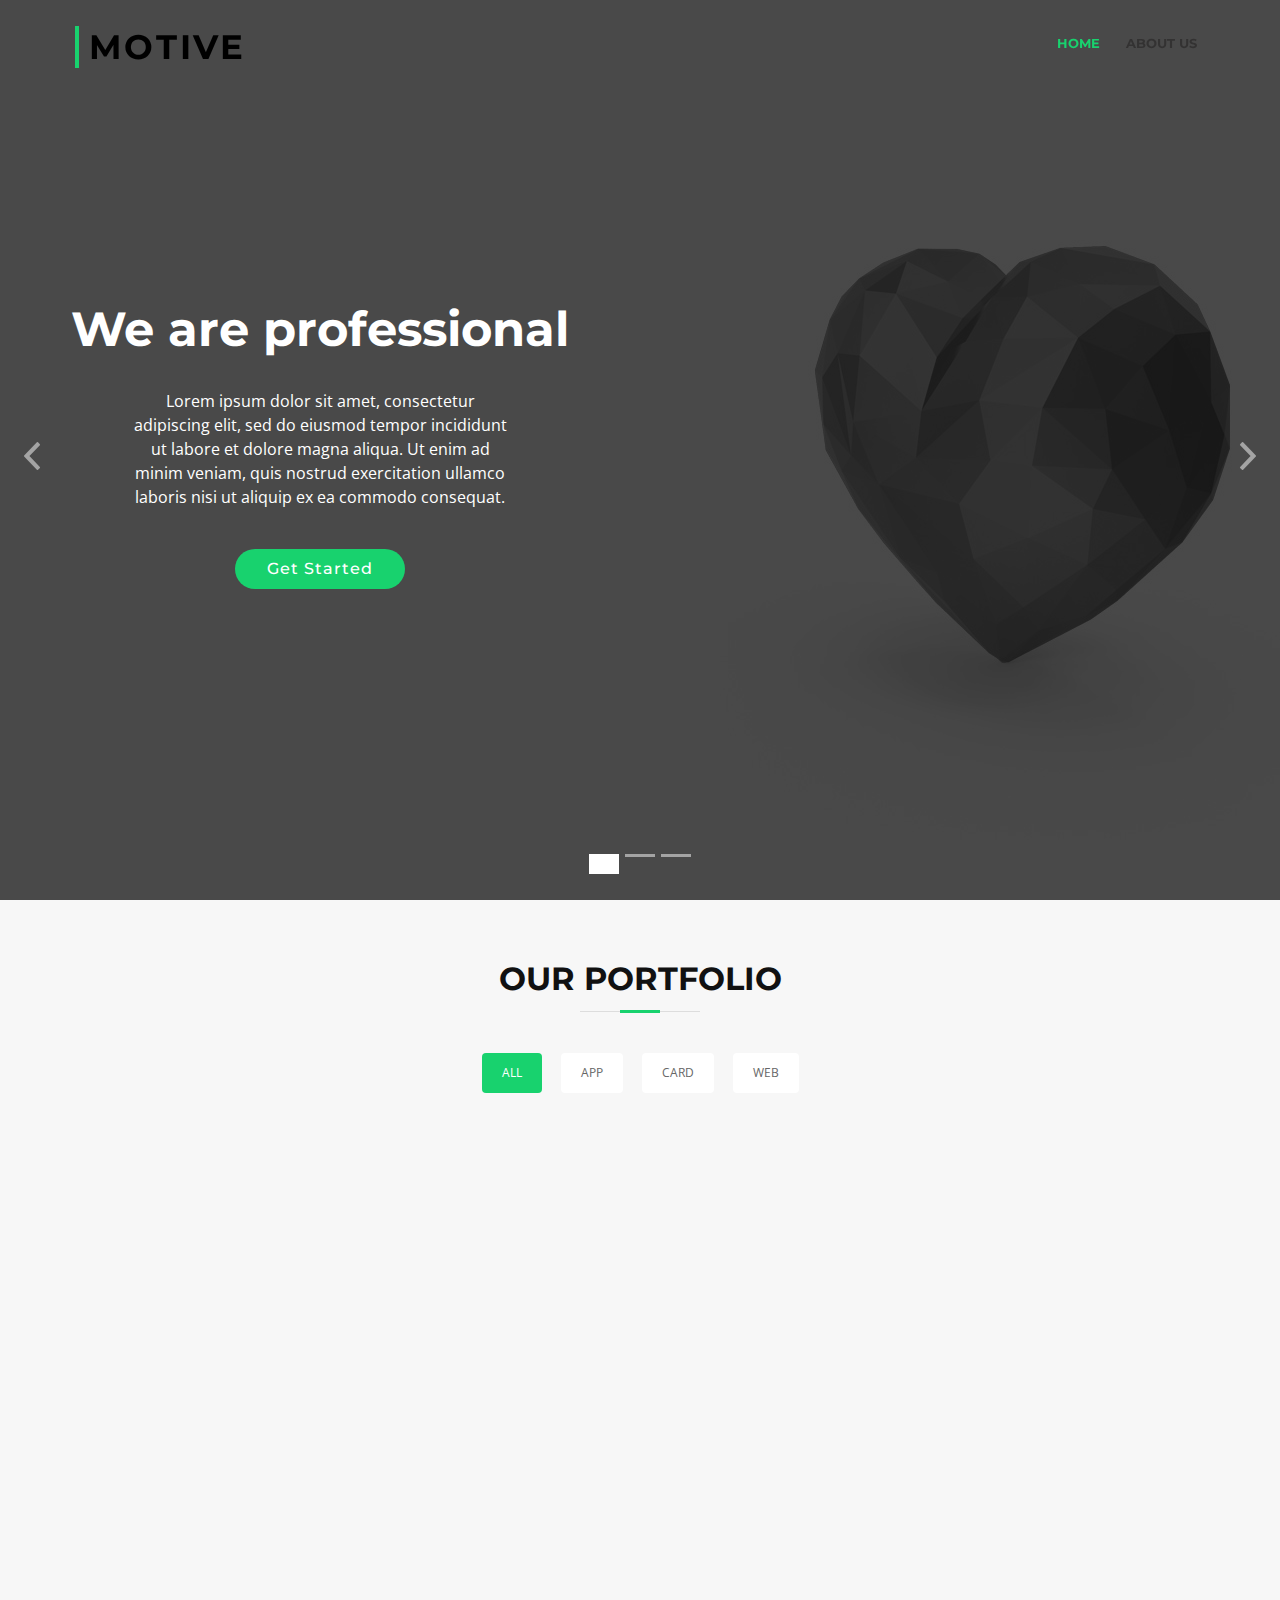
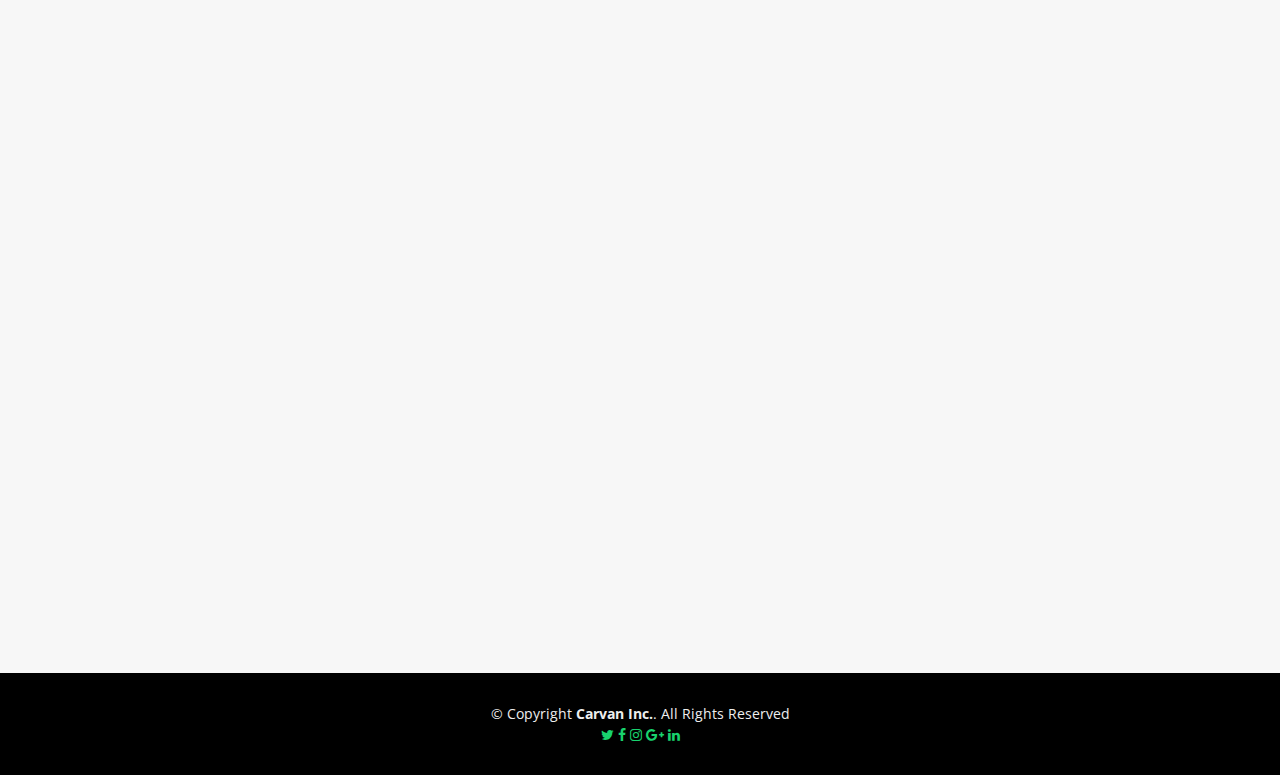
<file: docs/index.html>
<!DOCTYPE html>
<html lang="en">
<head>
    <meta charset="utf-8">
    <title>Jaukeel REDO MIDTERM</title>
    <meta content="width=device-width, initial-scale=1.0" name="viewport">
    <meta content="" name="keywords">
    <meta content="" name="description">

    <!-- Favicons -->
    <link href="img/favicon.png" rel="icon">
    <link href="img/apple-touch-icon.png" rel="apple-touch-icon">

    <!-- Google Fonts -->
    <link href="https://fonts.googleapis.com/css?family=Open+Sans:300,300i,400,400i,700,700i|Montserrat:300,400,500,700" rel="stylesheet">

    <!-- Bootstrap CSS File -->
    <link href="lib/bootstrap/css/bootstrap.min.css" rel="stylesheet">

    <!-- Libraries CSS Files -->
    <link href="lib/font-awesome/css/font-awesome.min.css" rel="stylesheet">
    <link href="lib/animate/animate.min.css" rel="stylesheet">
    <link href="lib/ionicons/css/ionicons.min.css" rel="stylesheet">
    <link href="lib/owlcarousel/assets/owl.carousel.min.css" rel="stylesheet">
    <link href="lib/lightbox/css/lightbox.min.css" rel="stylesheet">

    <!-- Main Stylesheet File -->
    <link href="css/style.css" rel="stylesheet">

</head>

<body>

<!--==========================
  Header
============================-->
<header id="header">
    <div class="container-fluid">

        <div id="logo" class="pull-left">
            <h1><a href="#intro" class="scrollto">MOTIVE</a></h1>
            <!-- Uncomment below if you prefer to use an image logo -->
            <!-- <a href="#intro"><img src="img/logo.png" alt="" title="" /></a>-->
        </div>

        <nav id="nav-menu-container">
            <ul class="nav-menu">
                <li class="menu-active"><a href="#intro">Home</a></li>
                <li><a href="Aboutus.html">About Us</a></li>
            </ul>
        </nav><!-- #nav-menu-container -->
    </div>
</header><!-- #header -->
<section id="intro">
    <div class="intro-container">
        <div id="introCarousel" class="carousel  slide carousel-fade" data-ride="carousel">

            <ol class="carousel-indicators"></ol>

            <div class="carousel-inner" role="listbox">

                <div class="carousel-item active">
                    <div class="carousel-background"><img src="img/intro-carousel/7.jpg" alt=""></div>
                    <div class="carousel-container">
                        <div class="carousel-content">
                            <div class="al-right">
                                <h2>We are professional</h2>
                                <p>Lorem ipsum dolor sit amet, consectetur adipiscing elit, sed do eiusmod tempor incididunt ut labore et dolore magna aliqua. Ut enim ad minim veniam, quis nostrud exercitation ullamco laboris nisi ut aliquip ex ea commodo consequat.</p>
                                <a href="#featured-services" class="btn-get-started scrollto">Get Started</a>
                            </div>
                        </div>
                    </div>
                </div>

                <div class="carousel-item">
                    <div class="carousel-background"><img src="img/intro-carousel/6.jpg" alt=""></div>
                    <div class="carousel-container">
                        <div class="carousel-content">
                            <div class="al-left">
                                <h2>At vero eos et accusamus</h2>
                                <p style="margin-right: 20px;">Nam libero tempore, cum soluta nobis est eligendi optio cumque nihil impedit quo minus id quod maxime placeat facere possimus, omnis voluptas assumenda est, omnis dolor repellendus. Temporibus autem quibusdam et aut officiis debitis aut.</p>
                                <a href="#featured-services" class="btn-get-started scrollto">Get Started</a>
                            </div>
                        </div>
                    </div>
                </div>

                <div class="carousel-item">
                    <div class="carousel-background"><img src="img/intro-carousel/7.jpg" alt=""></div>
                    <div class="carousel-container">
                        <div class="carousel-content">
                            <div class="al-right">
                                <h2>Temporibus autem quibusdam</h2>
                                <p>Beatae vitae dicta sunt explicabo. Nemo enim ipsam voluptatem quia voluptas sit aspernatur aut odit aut fugit, sed quia consequuntur magni dolores eos qui ratione voluptatem sequi nesciunt omnis iste natus error sit voluptatem accusantium.</p>
                                <a href="#featured-services" class="btn-get-started scrollto">Get Started</a>
                            </div>
                        </div>
                    </div>
                </div>



            </div>

            <a class="carousel-control-prev" href="#introCarousel" role="button" data-slide="prev">
                <span class="carousel-control-prev-icon ion-chevron-left" aria-hidden="true"></span>
                <span class="sr-only">Previous</span>
            </a>

            <a class="carousel-control-next" href="#introCarousel" role="button" data-slide="next">
                <span class="carousel-control-next-icon ion-chevron-right" aria-hidden="true"></span>
                <span class="sr-only">Next</span>
            </a>

        </div>
    </div>
</section>
<main id="main">

    <!--==========================
      Portfolio Section
    ============================-->
    <section id="portfolio"  class="section-bg" >
        <div class="container">

            <header class="section-header">
                <h3 class="section-title">Our Portfolio</h3>
            </header>

            <div class="row">
                <div class="col-lg-12">
                    <ul id="portfolio-flters">
                        <li data-filter="*" class="filter-active">All</li>
                        <li data-filter=".filter-app">App</li>
                        <li data-filter=".filter-card">Card</li>
                        <li data-filter=".filter-web">Web</li>
                    </ul>
                </div>
            </div>

            <div class="row portfolio-container">

                <div class="col-lg-4 col-md-6 portfolio-item filter-app wow fadeInUp">
                    <div class="portfolio-wrap">
                        <figure>
                            <img src="img/portfolio/app1.jpg" class="img-fluid" alt="">
                            <a href="img/portfolio/app1.jpg" data-lightbox="portfolio" data-title="App 1" class="link-preview" title="Preview"><i class="ion ion-eye"></i></a>
                            <a href="#" class="link-details" title="More Details"><i class="ion ion-android-open"></i></a>
                        </figure>

                        <div class="portfolio-info">
                            <h4><a href="#">App 1</a></h4>
                            <p>App</p>
                        </div>
                    </div>
                </div>

                <div class="col-lg-4 col-md-6 portfolio-item filter-web wow fadeInUp" data-wow-delay="0.1s">
                    <div class="portfolio-wrap">
                        <figure>
                            <img src="img/portfolio/web3.jpg" class="img-fluid" alt="">
                            <a href="img/portfolio/web3.jpg" class="link-preview" data-lightbox="portfolio" data-title="Web 3" title="Preview"><i class="ion ion-eye"></i></a>
                            <a href="#" class="link-details" title="More Details"><i class="ion ion-android-open"></i></a>
                        </figure>

                        <div class="portfolio-info">
                            <h4><a href="#">Web 3</a></h4>
                            <p>Web</p>
                        </div>
                    </div>
                </div>

                <div class="col-lg-4 col-md-6 portfolio-item filter-app wow fadeInUp" data-wow-delay="0.2s">
                    <div class="portfolio-wrap">
                        <figure>
                            <img src="img/portfolio/app2.jpg" class="img-fluid" alt="">
                            <a href="img/portfolio/app2.jpg" class="link-preview" data-lightbox="portfolio" data-title="App 2" title="Preview"><i class="ion ion-eye"></i></a>
                            <a href="#" class="link-details" title="More Details"><i class="ion ion-android-open"></i></a>
                        </figure>

                        <div class="portfolio-info">
                            <h4><a href="#">App 2</a></h4>
                            <p>App</p>
                        </div>
                    </div>
                </div>

                <div class="col-lg-4 col-md-6 portfolio-item filter-card wow fadeInUp">
                    <div class="portfolio-wrap">
                        <figure>
                            <img src="img/portfolio/card2.jpg" class="img-fluid" alt="">
                            <a href="img/portfolio/card2.jpg" class="link-preview" data-lightbox="portfolio" data-title="Card 2" title="Preview"><i class="ion ion-eye"></i></a>
                            <a href="#" class="link-details" title="More Details"><i class="ion ion-android-open"></i></a>
                        </figure>

                        <div class="portfolio-info">
                            <h4><a href="#">Card 2</a></h4>
                            <p>Card</p>
                        </div>
                    </div>
                </div>

                <div class="col-lg-4 col-md-6 portfolio-item filter-web wow fadeInUp" data-wow-delay="0.1s">
                    <div class="portfolio-wrap">
                        <figure>
                            <img src="img/portfolio/web2.jpg" class="img-fluid" alt="">
                            <a href="img/portfolio/web2.jpg" class="link-preview" data-lightbox="portfolio" data-title="Web 2" title="Preview"><i class="ion ion-eye"></i></a>
                            <a href="#" class="link-details" title="More Details"><i class="ion ion-android-open"></i></a>
                        </figure>

                        <div class="portfolio-info">
                            <h4><a href="#">Web 2</a></h4>
                            <p>Web</p>
                        </div>
                    </div>
                </div>

                <div class="col-lg-4 col-md-6 portfolio-item filter-app wow fadeInUp" data-wow-delay="0.2s">
                    <div class="portfolio-wrap">
                        <figure>
                            <img src="img/portfolio/app3.jpg" class="img-fluid" alt="">
                            <a href="img/portfolio/app3.jpg" class="link-preview" data-lightbox="portfolio" data-title="App 3" title="Preview"><i class="ion ion-eye"></i></a>
                            <a href="#" class="link-details" title="More Details"><i class="ion ion-android-open"></i></a>
                        </figure>

                        <div class="portfolio-info">
                            <h4><a href="#">App 3</a></h4>
                            <p>App</p>
                        </div>
                    </div>
                </div>

                <div class="col-lg-4 col-md-6 portfolio-item filter-card wow fadeInUp">
                    <div class="portfolio-wrap">
                        <figure>
                            <img src="img/portfolio/card1.jpg" class="img-fluid" alt="">
                            <a href="img/portfolio/card1.jpg" class="link-preview" data-lightbox="portfolio" data-title="Card 1" title="Preview"><i class="ion ion-eye"></i></a>
                            <a href="#" class="link-details" title="More Details"><i class="ion ion-android-open"></i></a>
                        </figure>

                        <div class="portfolio-info">
                            <h4><a href="#">Card 1</a></h4>
                            <p>Card</p>
                        </div>
                    </div>
                </div>

                <div class="col-lg-4 col-md-6 portfolio-item filter-card wow fadeInUp" data-wow-delay="0.1s">
                    <div class="portfolio-wrap">
                        <figure>
                            <img src="img/portfolio/card3.jpg" class="img-fluid" alt="">
                            <a href="img/portfolio/card3.jpg" class="link-preview" data-lightbox="portfolio" data-title="Card 3" title="Preview"><i class="ion ion-eye"></i></a>
                            <a href="#" class="link-details" title="More Details"><i class="ion ion-android-open"></i></a>
                        </figure>

                        <div class="portfolio-info">
                            <h4><a href="#">Card 3</a></h4>
                            <p>Card</p>
                        </div>
                    </div>
                </div>

                <div class="col-lg-4 col-md-6 portfolio-item filter-web wow fadeInUp" data-wow-delay="0.2s">
                    <div class="portfolio-wrap">
                        <figure>
                            <img src="img/portfolio/web1.jpg" class="img-fluid" alt="">
                            <a href="img/portfolio/web1.jpg" class="link-preview" data-lightbox="portfolio" data-title="Web 1" title="Preview"><i class="ion ion-eye"></i></a>
                            <a href="#" class="link-details" title="More Details"><i class="ion ion-android-open"></i></a>
                        </figure>

                        <div class="portfolio-info">
                            <h4><a href="#">Web 1</a></h4>
                            <p>Web</p>
                        </div>
                    </div>
                </div>

            </div>

        </div>
    </section>

</main>
<footer id="footer">
    <div class="container">
        <div class="copyright">
            &copy; Copyright <strong>Carvan Inc.</strong>. All Rights Reserved
        </div>
        <div class="social-links" style="text-align: center;">
            <a href="#" class="twitter"><i class="fa fa-twitter"></i></a>
            <a href="#" class="facebook"><i class="fa fa-facebook"></i></a>
            <a href="#" class="instagram"><i class="fa fa-instagram"></i></a>
            <a href="#" class="google-plus"><i class="fa fa-google-plus"></i></a>
            <a href="#" class="linkedin"><i class="fa fa-linkedin"></i></a>
        </div>
        <div class="credits">
        </div>
    </div>
</footer><!-- #footer -->

<a href="#" class="back-to-top"><i class="fa fa-chevron-up"></i></a>
<div id="preloader"></div>

<!-- JavaScript Libraries -->
<script src="lib/jquery/jquery.min.js"></script>
<script src="lib/jquery/jquery-migrate.min.js"></script>
<script src="lib/bootstrap/js/bootstrap.bundle.min.js"></script>
<script src="lib/easing/easing.min.js"></script>
<script src="lib/superfish/hoverIntent.js"></script>
<script src="lib/superfish/superfish.min.js"></script>
<script src="lib/wow/wow.min.js"></script>
<script src="lib/waypoints/waypoints.min.js"></script>
<script src="lib/counterup/counterup.min.js"></script>
<script src="lib/owlcarousel/owl.carousel.min.js"></script>
<script src="lib/isotope/isotope.pkgd.min.js"></script>
<script src="lib/lightbox/js/lightbox.min.js"></script>
<script src="lib/touchSwipe/jquery.touchSwipe.min.js"></script>
<!-- Contact Form JavaScript File -->
<script src="contactform/contactform.js"></script>

<!-- Template Main Javascript File -->
<script src="js/main.js"></script>

</body>
</html>
</file>
<file: docs/css/style.css>
/*
  Theme Name: BizPage
  Theme URL: https://bootstrapmade.com/bizpage-bootstrap-business-template/
  Author: BootstrapMade.com
  License: https://bootstrapmade.com/license/
*/

/*--------------------------------------------------------------
# General
--------------------------------------------------------------*/

body {
  background: #fff;
  color: #666666;
  font-family: "Open Sans", sans-serif;
}

a {
  color: #18d26e;
  transition: 0.5s;
}

a:hover,
a:active,
a:focus {
  color: #18d36e;
  outline: none;
  text-decoration: none;
}

p {
  padding: 0;
  margin: 0 0 30px 0;
}

h1,
h2,
h3,
h4,
h5,
h6 {
  font-family: "Montserrat", sans-serif;
  font-weight: 400;
  margin: 0 0 20px 0;
  padding: 0;
}

/* Back to top button */

.back-to-top {
  position: fixed;
  display: none;
  background: #18d26e;
  color: #fff;
  width: 44px;
  height: 44px;
  text-align: center;
  line-height: 1;
  font-size: 16px;
  border-radius: 50%;
  right: 15px;
  bottom: 15px;
  transition: background 0.5s;
  z-index: 11;
}

.back-to-top i {
  padding-top: 12px;
  color: #fff;
}

/* Prelaoder */

#preloader {
  position: fixed;
  top: 0;
  left: 0;
  right: 0;
  bottom: 0;
  z-index: 9999;
  overflow: hidden;
  background: #fff;
}

#preloader:before {
  content: "";
  position: fixed;
  top: calc(50% - 30px);
  left: calc(50% - 30px);
  border: 6px solid #f2f2f2;
  border-top: 6px solid #18d26e;
  border-radius: 50%;
  width: 60px;
  height: 60px;
  -webkit-animation: animate-preloader 1s linear infinite;
  animation: animate-preloader 1s linear infinite;
}

@-webkit-keyframes animate-preloader {
  0% {
    -webkit-transform: rotate(0deg);
    transform: rotate(0deg);
  }

  100% {
    -webkit-transform: rotate(360deg);
    transform: rotate(360deg);
  }
}

@keyframes animate-preloader {
  0% {
    -webkit-transform: rotate(0deg);
    transform: rotate(0deg);
  }

  100% {
    -webkit-transform: rotate(360deg);
    transform: rotate(360deg);
  }
}

/*--------------------------------------------------------------
# Header
--------------------------------------------------------------*/

#header {
  padding: 30px 0;
  height: 92px;
  position: fixed;
  left: 0;
  top: 0;
  right: 0;
  transition: all 0.5s;
  z-index: 997;
}

#header.header-scrolled {
  background: rgba(255, 255, 255, 1);
  padding: 20px 0;
  height: 72px;
  transition: all 0.5s;
}

#header #logo {
  float: left;
}

#header #logo h1 {
  font-size: 34px;
  margin: 0;
  padding: 0;
  line-height: 1;
  font-family: "Montserrat", sans-serif;
  font-weight: 700;
  letter-spacing: 3px;
}

#header #logo h1 a,
#header #logo h1 a:hover {
  color: #000;
  padding-left: 10px;
  border-left: 4px solid #18d26e;
}

#header #logo img {
  padding: 0;
  margin: 0;
}

/*--------------------------------------------------------------
# Intro Section
--------------------------------------------------------------*/

#intro {
  display: table;
  width: 100%;
  height: 100vh;
  background: #000;
}

#intro .carousel-item {
  width: 100%;
  height: 100vh;
  background-size: cover;
  background-position: center;
  background-repeat: no-repeat;
}

#intro .carousel-item::before {
  content: '';
  background-color: rgba(0, 0, 0, 0.7);
  position: absolute;
  height: 100%;
  width: 100%;
  top: 0;
  right: 0;
  left: 0;
  bottom: 0;
}

#intro .carousel-container {
  display: -webkit-box;
  display: -webkit-flex;
  display: -ms-flexbox;
  display: flex;
  -webkit-box-pack: center;
  -webkit-justify-content: center;
  -ms-flex-pack: center;
  justify-content: center;
  -webkit-box-align: center;
  -webkit-align-items: center;
  -ms-flex-align: center;
  align-items: center;
  position: absolute;
  bottom: 0;
  top: 0;
  left: 0;
  right: 0;
}

#intro .carousel-background img {
  max-width: 100%;
}

#intro .carousel-content {
  text-align: center;
}

#intro h2 {
  color: #fff;
  margin-bottom: 30px;
  font-size: 48px;
  font-weight: 700;
}

#intro p {
  width: 80%;
  margin: 0 auto 30px auto;
  color: #fff;
}

#intro .carousel-fade {
  overflow: hidden;
}

#intro .carousel-fade .carousel-inner .carousel-item {
  transition-property: opacity;
}

#intro .carousel-fade .carousel-inner .carousel-item,
#intro .carousel-fade .carousel-inner .active.carousel-item-left,
#intro .carousel-fade .carousel-inner .active.carousel-item-right {
  opacity: 0;
}

#intro .carousel-fade .carousel-inner .active,
#intro .carousel-fade .carousel-inner .carousel-item-next.carousel-item-left,
#intro .carousel-fade .carousel-inner .carousel-item-prev.carousel-item-right {
  opacity: 1;
  transition: 0.5s;
}

#intro .carousel-fade .carousel-inner .carousel-item-next,
#intro .carousel-fade .carousel-inner .carousel-item-prev,
#intro .carousel-fade .carousel-inner .active.carousel-item-left,
#intro .carousel-fade .carousel-inner .active.carousel-item-right {
  left: 0;
  -webkit-transform: translate3d(0, 0, 0);
  transform: translate3d(0, 0, 0);
}

#intro .carousel-control-prev,
#intro .carousel-control-next {
  width: 10%;
}

#intro .carousel-control-next-icon,
#intro .carousel-control-prev-icon {
  background: none;
  font-size: 32px;
  line-height: 1;
}

#intro .carousel-indicators li {
  cursor: pointer;
}

#intro .btn-get-started {
  font-family: "Montserrat", sans-serif;
  font-weight: 500;
  font-size: 16px;
  letter-spacing: 1px;
  display: inline-block;
  padding: 8px 32px;
  border-radius: 50px;
  transition: 0.5s;
  margin: 10px;
  color: #fff;
  background: #18d26e;
}

#intro .btn-get-started:hover {
  background: #fff;
  color: #18d26e;
}

/*--------------------------------------------------------------
# Navigation Menu
--------------------------------------------------------------*/

/* Nav Menu Essentials */

.nav-menu,
.nav-menu * {
  margin: 0;
  padding: 0;
  list-style: none;
}

.nav-menu ul {
  position: absolute;
  display: none;
  top: 100%;
  left: 0;
  z-index: 99;
}

.nav-menu li {
  position: relative;
  white-space: nowrap;
}

.nav-menu > li {
  float: left;
}

.nav-menu li:hover > ul,
.nav-menu li.sfHover > ul {
  display: block;
}

.nav-menu ul ul {
  top: 0;
  left: 100%;
}

.nav-menu ul li {
  min-width: 180px;
}

/* Nav Menu Arrows */

.sf-arrows .sf-with-ul {
  padding-right: 30px;
}

.sf-arrows .sf-with-ul:after {
  content: "\f107";
  position: absolute;
  right: 15px;
  font-family: FontAwesome;
  font-style: normal;
  font-weight: normal;
}

.sf-arrows ul .sf-with-ul:after {
  content: "\f105";
}

/* Nav Meu Container */

#nav-menu-container {
  float: right;
  margin: 0;
}

/* Nav Meu Styling */

.nav-menu a {
  padding: 0 8px 10px 8px;
  text-decoration: none;
  display: inline-block;
  color: #333232;
  font-family: "Montserrat", sans-serif;
  font-weight: 700;
  font-size: 13px;
  text-transform: uppercase;
  outline: none;
}

.nav-menu li:hover > a,
.nav-menu > .menu-active > a {
  color: #18d26e;
}

.nav-menu > li {
  margin-left: 10px;
}

.nav-menu ul {
  margin: 4px 0 0 0;
  padding: 10px;
  box-shadow: 0px 0px 30px rgba(127, 137, 161, 0.25);
  background: #fff;
}

.nav-menu ul li {
  transition: 0.3s;
}

.nav-menu ul li a {
  padding: 10px;
  color: #333;
  transition: 0.3s;
  display: block;
  font-size: 13px;
  text-transform: none;
}

.nav-menu ul li:hover > a {
  color: #18d26e;
}

.nav-menu ul ul {
  margin: 0;
}

/* Mobile Nav Toggle */

#mobile-nav-toggle {
  position: fixed;
  right: 0;
  top: 0;
  z-index: 999;
  margin: 20px 20px 0 0;
  border: 0;
  background: none;
  font-size: 24px;
  display: none;
  transition: all 0.4s;
  outline: none;
  cursor: pointer;
}

#mobile-nav-toggle i {
  color: #fff;
}

/* Mobile Nav Styling */

#mobile-nav {
  position: fixed;
  top: 0;
  padding-top: 18px;
  bottom: 0;
  z-index: 998;
  background: rgba(0, 0, 0, 0.8);
  left: -260px;
  width: 260px;
  overflow-y: auto;
  transition: 0.4s;
}

#mobile-nav ul {
  padding: 0;
  margin: 0;
  list-style: none;
}

#mobile-nav ul li {
  position: relative;
}

#mobile-nav ul li a {
  color: #fff;
  font-size: 13px;
  text-transform: uppercase;
  overflow: hidden;
  padding: 10px 22px 10px 15px;
  position: relative;
  text-decoration: none;
  width: 100%;
  display: block;
  outline: none;
  font-weight: 700;
  font-family: "Montserrat", sans-serif;
}

#mobile-nav ul li a:hover {
  color: #fff;
}

#mobile-nav ul li li {
  padding-left: 30px;
}

#mobile-nav ul .menu-has-children i {
  position: absolute;
  right: 0;
  z-index: 99;
  padding: 15px;
  cursor: pointer;
  color: #fff;
}

#mobile-nav ul .menu-has-children i.fa-chevron-up {
  color: #18d26e;
}

#mobile-nav ul .menu-has-children li a {
  text-transform: none;
}

#mobile-nav ul .menu-item-active {
  color: #18d26e;
}

#mobile-body-overly {
  width: 100%;
  height: 100%;
  z-index: 997;
  top: 0;
  left: 0;
  position: fixed;
  background: rgba(0, 0, 0, 0.7);
  display: none;
}

/* Mobile Nav body classes */

body.mobile-nav-active {
  overflow: hidden;
}

body.mobile-nav-active #mobile-nav {
  left: 0;
}

body.mobile-nav-active #mobile-nav-toggle {
  color: #fff;
}

/*--------------------------------------------------------------
# Sections
--------------------------------------------------------------*/

/* Sections Header
--------------------------------*/

.section-header h3 {
  font-size: 32px;
  color: #111;
  text-transform: uppercase;
  text-align: center;
  font-weight: 700;
  position: relative;
  padding-bottom: 15px;
}

.section-header h3::before {
  content: '';
  position: absolute;
  display: block;
  width: 120px;
  height: 1px;
  background: #ddd;
  bottom: 1px;
  left: calc(50% - 60px);
}

.section-header h3::after {
  content: '';
  position: absolute;
  display: block;
  width: 40px;
  height: 3px;
  background: #18d26e;
  bottom: 0;
  left: calc(50% - 20px);
}

.section-header p {
  text-align: center;
  padding-bottom: 30px;
  color: #333;
}

/* Section with background
--------------------------------*/

.section-bg {
  background: #f7f7f7;
}

/* Featured Services Section
--------------------------------*/

#featured-services {
  background: #000;
}

#featured-services .box {
  padding: 30px 20px;
}

#featured-services .box-bg {
  background-image: linear-gradient(0deg, #000000 0%, #242323 50%, #000000 100%);
}

#featured-services i {
  color: #18d26e;
  font-size: 48px;
  display: inline-block;
  line-height: 1;
}

#featured-services h4 {
  font-weight: 400;
  margin: 15px 0;
  font-size: 18px;
}

#featured-services h4 a {
  color: #fff;
}

#featured-services h4 a:hover {
  color: #18d26e;
}

#featured-services p {
  font-size: 14px;
  line-height: 24px;
  color: #fff;
  margin-bottom: 0;
}

/* About Us Section
--------------------------------*/

#about {
  background: url("../../../REDOTEST/docs/img/about-bg.jpg") center top no-repeat fixed;
  background-size: cover;
  padding: 60px 0 40px 0;
  position: relative;
}

#about::before {
  content: '';
  position: absolute;
  left: 0;
  right: 0;
  top: 0;
  bottom: 0;
  background: rgba(255, 255, 255, 0.92);
  z-index: 9;
}

#about .container {
  position: relative;
  z-index: 10;
}

#about .about-col {
  background: #fff;
  border-radius: 0 0 4px 4px;
  box-shadow: 0px 2px 12px rgba(0, 0, 0, 0.08);
  margin-bottom: 20px;
}

#about .about-col .img {
  position: relative;
}

#about .about-col .img img {
  border-radius: 4px 4px 0 0;
}

#about .about-col .icon {
  width: 64px;
  height: 64px;
  padding-top: 8px;
  text-align: center;
  position: absolute;
  background-color: #18d26e;
  border-radius: 50%;
  text-align: center;
  border: 4px solid #fff;
  left: calc( 50% - 32px);
  bottom: -30px;
  transition: 0.3s;
}

#about .about-col i {
  font-size: 36px;
  line-height: 1;
  color: #fff;
  transition: 0.3s;
}

#about .about-col:hover .icon {
  background-color: #fff;
}

#about .about-col:hover i {
  color: #18d26e;
}

#about .about-col h2 {
  color: #000;
  text-align: center;
  font-weight: 700;
  font-size: 20px;
  padding: 0;
  margin: 40px 0 12px 0;
}

#about .about-col h2 a {
  color: #000;
}

#about .about-col h2 a:hover {
  color: #18d26e;
}

#about .about-col p {
  font-size: 14px;
  line-height: 24px;
  color: #333;
  margin-bottom: 0;
  padding: 0 20px 20px 20px;
}

/* Services Section
--------------------------------*/

#services {
  background: #fff;
  background-size: cover;
  padding: 60px 0 40px 0;
}

#services .box {
  margin-bottom: 30px;
}

#services .icon {
  float: left;
}

#services .icon i {
  color: #18d26e;
  font-size: 36px;
  line-height: 1;
  transition: 0.5s;
}

#services .title {
  margin-left: 60px;
  font-weight: 700;
  margin-bottom: 15px;
  font-size: 18px;
}

#services .title a {
  color: #111;
}

#services .box:hover .title a {
  color: #18d26e;
}

#services .description {
  font-size: 14px;
  margin-left: 60px;
  line-height: 24px;
  margin-bottom: 0;
}

/* Call To Action Section
--------------------------------*/

#call-to-action {
  background: linear-gradient(rgba(0, 142, 99, 0.1), rgba(0, 0, 0, 0.1)), url(../../../REDOTEST/docs/img/call-to-action-bg.jpg) fixed center center;
  background-size: cover;
  padding: 60px 0;
}

#call-to-action h3 {
  color: #fff;
  font-size: 28px;
  font-weight: 700;
}

#call-to-action p {
  color: #fff;
}

#call-to-action .cta-btn {
  font-family: "Montserrat", sans-serif;
  text-transform: uppercase;
  font-weight: 500;
  font-size: 16px;
  letter-spacing: 1px;
  display: inline-block;
  padding: 8px 28px;
  border-radius: 25px;
  transition: 0.5s;
  margin-top: 10px;
  border: 2px solid #fff;
  color: #fff;
}

#call-to-action .cta-btn:hover {
  background: #18d26e;
  border: 2px solid #18d26e;
}

/* Call To Action Section
--------------------------------*/

#skills {
  padding: 60px 0;
}

#skills .progress {
  height: 35px;
  margin-bottom: 10px;
}

#skills .progress .skill {
  font-family: "Open Sans", sans-serif;
  line-height: 35px;
  padding: 0;
  margin: 0 0 0 20px;
  text-transform: uppercase;
}

#skills .progress .skill .val {
  float: right;
  font-style: normal;
  margin: 0 20px 0 0;
}

#skills .progress-bar {
  width: 1px;
  text-align: left;
  transition: .9s;
}

/* Facts Section
--------------------------------*/

#facts {
  background: url("../../../REDOTEST/docs/img/facts-bg.jpg") center top no-repeat fixed;
  background-size: cover;
  padding: 60px 0 0 0;
  position: relative;
}

#facts::before {
  content: '';
  position: absolute;
  left: 0;
  right: 0;
  top: 0;
  bottom: 0;
  background: rgba(255, 255, 255, 0.88);
  z-index: 9;
}

#facts .container {
  position: relative;
  z-index: 10;
}

#facts .counters span {
  font-family: "Montserrat", sans-serif;
  font-weight: bold;
  font-size: 48px;
  display: block;
  color: #18d26e;
}

#facts .counters p {
  padding: 0;
  margin: 0 0 20px 0;
  font-family: "Montserrat", sans-serif;
  font-size: 14px;
  color: #111;
}

#facts .facts-img {
  text-align: center;
  padding-top: 30px;
}

/* Portfolio Section
--------------------------------*/

#portfolio {
  padding: 60px 0;
}

#portfolio #portfolio-flters {
  padding: 0;
  margin: 5px 0 35px 0;
  list-style: none;
  text-align: center;
}

#portfolio #portfolio-flters li {
  cursor: pointer;
  margin: 15px 15px 15px 0;
  display: inline-block;
  padding: 10px 20px;
  font-size: 12px;
  line-height: 20px;
  color: #666666;
  border-radius: 4px;
  text-transform: uppercase;
  background: #fff;
  margin-bottom: 5px;
  transition: all 0.3s ease-in-out;
}

#portfolio #portfolio-flters li:hover,
#portfolio #portfolio-flters li.filter-active {
  background: #18d26e;
  color: #fff;
}

#portfolio #portfolio-flters li:last-child {
  margin-right: 0;
}

#portfolio .portfolio-wrap {
  box-shadow: 0px 2px 12px rgba(0, 0, 0, 0.08);
  transition: 0.3s;
}

#portfolio .portfolio-wrap:hover {
  box-shadow: 0px 4px 14px rgba(0, 0, 0, 0.16);
}

#portfolio .portfolio-item {
  position: relative;
  height: 360px;
  overflow: hidden;
}

#portfolio .portfolio-item figure {
  background: #000;
  overflow: hidden;
  height: 240px;
  position: relative;
  border-radius: 4px 4px 0 0;
  margin: 0;
}

#portfolio .portfolio-item figure:hover img {
  opacity: 0.4;
  transition: 0.3s;
}

#portfolio .portfolio-item figure .link-preview,
#portfolio .portfolio-item figure .link-details {
  position: absolute;
  display: inline-block;
  opacity: 0;
  line-height: 1;
  text-align: center;
  width: 36px;
  height: 36px;
  background: #fff;
  border-radius: 50%;
  transition: 0.2s linear;
}

#portfolio .portfolio-item figure .link-preview i,
#portfolio .portfolio-item figure .link-details i {
  padding-top: 6px;
  font-size: 22px;
  color: #333;
}

#portfolio .portfolio-item figure .link-preview:hover,
#portfolio .portfolio-item figure .link-details:hover {
  background: #18d26e;
}

#portfolio .portfolio-item figure .link-preview:hover i,
#portfolio .portfolio-item figure .link-details:hover i {
  color: #fff;
}

#portfolio .portfolio-item figure .link-preview {
  left: calc(50% - 38px);
  top: calc(50% - 18px);
}

#portfolio .portfolio-item figure .link-details {
  right: calc(50% - 38px);
  top: calc(50% - 18px);
}

#portfolio .portfolio-item figure:hover .link-preview {
  opacity: 1;
  left: calc(50% - 44px);
}

#portfolio .portfolio-item figure:hover .link-details {
  opacity: 1;
  right: calc(50% - 44px);
}

#portfolio .portfolio-item .portfolio-info {
  background: #fff;
  text-align: center;
  padding: 30px;
  height: 90px;
  border-radius: 0 0 3px 3px;
}

#portfolio .portfolio-item .portfolio-info h4 {
  font-size: 18px;
  line-height: 1px;
  font-weight: 700;
  margin-bottom: 18px;
  padding-bottom: 0;
}

#portfolio .portfolio-item .portfolio-info h4 a {
  color: #333;
}

#portfolio .portfolio-item .portfolio-info h4 a:hover {
  color: #18d26e;
}

#portfolio .portfolio-item .portfolio-info p {
  padding: 0;
  margin: 0;
  color: #b8b8b8;
  font-weight: 500;
  font-size: 14px;
  text-transform: uppercase;
}

/* Clients Section
--------------------------------*/

#clients {
  padding: 60px 0;
}

#clients img {
  max-width: 100%;
  opacity: 0.5;
  transition: 0.3s;
  padding: 15px 0;
}

#clients img:hover {
  opacity: 1;
}

#clients .owl-nav,
#clients .owl-dots {
  margin-top: 5px;
  text-align: center;
}

#clients .owl-dot {
  display: inline-block;
  margin: 0 5px;
  width: 12px;
  height: 12px;
  border-radius: 50%;
  background-color: #ddd;
}

#clients .owl-dot.active {
  background-color: #18d26e;
}

/* Testimonials Section
--------------------------------*/

#testimonials {
  padding: 60px 0;
}

#testimonials .section-header {
  margin-bottom: 40px;
}

#testimonials .testimonial-item {
  text-align: center;
}

#testimonials .testimonial-item .testimonial-img {
  width: 120px;
  border-radius: 50%;
  border: 4px solid #fff;
  margin: 0 auto;
}

#testimonials .testimonial-item h3 {
  font-size: 20px;
  font-weight: bold;
  margin: 10px 0 5px 0;
  color: #111;
}

#testimonials .testimonial-item h4 {
  font-size: 14px;
  color: #999;
  margin: 0 0 15px 0;
}

#testimonials .testimonial-item .quote-sign-left {
  margin-top: -15px;
  padding-right: 10px;
  display: inline-block;
  width: 37px;
}

#testimonials .testimonial-item .quote-sign-right {
  margin-bottom: -15px;
  padding-left: 10px;
  display: inline-block;
  max-width: 100%;
  width: 37px;
}

#testimonials .testimonial-item p {
  font-style: italic;
  margin: 0 auto 15px auto;
}

#testimonials .owl-nav,
#testimonials .owl-dots {
  margin-top: 5px;
  text-align: center;
}

#testimonials .owl-dot {
  display: inline-block;
  margin: 0 5px;
  width: 12px;
  height: 12px;
  border-radius: 50%;
  background-color: #ddd;
}

#testimonials .owl-dot.active {
  background-color: #18d26e;
}

/* Team Section
--------------------------------*/

#team {
  background: #fff;
  padding: 60px 0;
}

#team .member {
  text-align: center;
  margin-bottom: 20px;
  background: #000;
  position: relative;
}

#team .member .member-info {
  opacity: 0;
  display: -webkit-box;
  display: -webkit-flex;
  display: -ms-flexbox;
  display: flex;
  -webkit-box-pack: center;
  -webkit-justify-content: center;
  -ms-flex-pack: center;
  justify-content: center;
  -webkit-box-align: center;
  -webkit-align-items: center;
  -ms-flex-align: center;
  align-items: center;
  position: absolute;
  bottom: 0;
  top: 0;
  left: 0;
  right: 0;
  transition: 0.2s;
}

#team .member .member-info-content {
  margin-top: -50px;
  transition: margin 0.2s;
}

#team .member:hover .member-info {
  background: rgba(0, 0, 0, 0.7);
  opacity: 1;
  transition: 0.4s;
}

#team .member:hover .member-info-content {
  margin-top: 0;
  transition: margin 0.4s;
}

#team .member h4 {
  font-weight: 700;
  margin-bottom: 2px;
  font-size: 18px;
  color: #fff;
}

#team .member span {
  font-style: italic;
  display: block;
  font-size: 13px;
  color: #fff;
}

#team .member .social {
  margin-top: 15px;
}

#team .member .social a {
  transition: none;
  color: #fff;
}

#team .member .social a:hover {
  color: #18d26e;
}

#team .member .social i {
  font-size: 18px;
  margin: 0 2px;
}

/* Contact Section
--------------------------------*/

#contact {
  padding: 60px 0;
}

#contact .contact-info {
  margin-bottom: 20px;
  text-align: center;
}

#contact .contact-info i {
  font-size: 48px;
  display: inline-block;
  margin-bottom: 10px;
  color: #18d26e;
}

#contact .contact-info address,
#contact .contact-info p {
  margin-bottom: 0;
  color: #000;
}

#contact .contact-info h3 {
  font-size: 18px;
  margin-bottom: 15px;
  font-weight: bold;
  text-transform: uppercase;
  color: #999;
}

#contact .contact-info a {
  color: #000;
}

#contact .contact-info a:hover {
  color: #18d26e;
}

#contact .contact-address,
#contact .contact-phone,
#contact .contact-email {
  margin-bottom: 20px;
}

#contact .form #sendmessage {
  color: #18d26e;
  border: 1px solid #18d26e;
  display: none;
  text-align: center;
  padding: 15px;
  font-weight: 600;
  margin-bottom: 15px;
}

#contact .form #errormessage {
  color: red;
  display: none;
  border: 1px solid red;
  text-align: center;
  padding: 15px;
  font-weight: 600;
  margin-bottom: 15px;
}

#contact .form #sendmessage.show,
#contact .form #errormessage.show,
#contact .form .show {
  display: block;
}

#contact .form .validation {
  color: red;
  display: none;
  margin: 0 0 20px;
  font-weight: 400;
  font-size: 13px;
}

#contact .form input,
#contact .form textarea {
  padding: 10px 14px;
  border-radius: 0;
  box-shadow: none;
  font-size: 15px;
}

#contact .form button[type="submit"] {
  background: #18d26e;
  border: 0;
  padding: 10px 30px;
  color: #fff;
  transition: 0.4s;
  cursor: pointer;
}

#contact .form button[type="submit"]:hover {
  background: #13a456;
}

/*--------------------------------------------------------------
# Footer
--------------------------------------------------------------*/

#footer {
  background: #000;
  padding: 0 0 30px 0;
  color: #eee;
  font-size: 14px;
}

#footer .footer-top {
  background: #111;
  padding: 60px 0 30px 0;
}

#footer .footer-top .footer-info {
  margin-bottom: 30px;
}

#footer .footer-top .footer-info h3 {
  font-size: 34px;
  margin: 0 0 20px 0;
  padding: 2px 0 2px 10px;
  line-height: 1;
  font-family: "Montserrat", sans-serif;
  font-weight: 700;
  letter-spacing: 3px;
  border-left: 4px solid #18d26e;
}

#footer .footer-top .footer-info p {
  font-size: 14px;
  line-height: 24px;
  margin-bottom: 0;
  font-family: "Montserrat", sans-serif;
  color: #eee;
}

#footer .footer-top .social-links a {
  font-size: 18px;
  display: inline-block;
  background: #333;
  color: #eee;
  line-height: 1;
  padding: 8px 0;
  margin-right: 4px;
  border-radius: 50%;
  text-align: center;
  width: 36px;
  height: 36px;
  transition: 0.3s;
}

#footer .footer-top .social-links a:hover {
  background: #18d26e;
  color: #fff;
}

#footer .footer-top h4 {
  font-size: 14px;
  font-weight: bold;
  color: #fff;
  text-transform: uppercase;
  position: relative;
  padding-bottom: 12px;
}

#footer .footer-top h4::before,
#footer .footer-top h4::after {
  content: '';
  position: absolute;
  left: 0;
  bottom: 0;
  height: 2px;
}

#footer .footer-top h4::before {
  right: 0;
  background: #555;
}

#footer .footer-top h4::after {
  background: #18d26e;
  width: 60px;
}

#footer .footer-top .footer-links {
  margin-bottom: 30px;
}

#footer .footer-top .footer-links ul {
  list-style: none;
  padding: 0;
  margin: 0;
}

#footer .footer-top .footer-links ul i {
  padding-right: 8px;
  color: #ddd;
}

#footer .footer-top .footer-links ul li {
  border-bottom: 1px solid #333;
  padding: 10px 0;
}

#footer .footer-top .footer-links ul li:first-child {
  padding-top: 0;
}

#footer .footer-top .footer-links ul a {
  color: #eee;
}

#footer .footer-top .footer-links ul a:hover {
  color: #18d26e;
}

#footer .footer-top .footer-contact {
  margin-bottom: 30px;
}

#footer .footer-top .footer-contact p {
  line-height: 26px;
}

#footer .footer-top .footer-newsletter {
  margin-bottom: 30px;
}

#footer .footer-top .footer-newsletter input[type="email"] {
  border: 0;
  padding: 6px 8px;
  width: 65%;
}

#footer .footer-top .footer-newsletter input[type="submit"] {
  background: #18d26e;
  border: 0;
  width: 35%;
  padding: 6px 0;
  text-align: center;
  color: #fff;
  transition: 0.3s;
  cursor: pointer;
}

#footer .footer-top .footer-newsletter input[type="submit"]:hover {
  background: #13a456;
}

#footer .copyright {
  text-align: center;
  padding-top: 30px;
}

#footer .credits {
  text-align: center;
  font-size: 13px;
  color: #ddd;
}

/*--------------------------------------------------------------
# Responsive Media Queries
--------------------------------------------------------------*/

@media (min-width: 768px) {
  #contact .contact-address,
  #contact .contact-phone,
  #contact .contact-email {
    padding: 20px 0;
  }

  #contact .contact-phone {
    border-left: 1px solid #ddd;
    border-right: 1px solid #ddd;
  }
}

@media (min-width: 992px) {
  #testimonials .testimonial-item p {
    width: 80%;
  }
}

@media (min-width: 1024px) {
  #header #logo {
    padding-left: 60px;
  }

  #intro p {
    width: 60%;
  }

  #intro .carousel-control-prev,
  #intro .carousel-control-next {
    width: 5%;
  }

  #nav-menu-container {
    padding-right: 60px;
  }
}

@media (max-width: 768px) {
  .back-to-top {
    bottom: 15px;
  }

  #header #logo h1 {
    font-size: 28px;
  }

  #header #logo img {
    max-height: 40px;
  }

  #intro h2 {
    font-size: 28px;
  }

  #nav-menu-container {
    display: none;
  }

  #mobile-nav-toggle {
    display: inline;
  }
}
.al-right{
	width:50%;
}
.al-left{
	width:600px;
	text-align:right;
}
</file>
